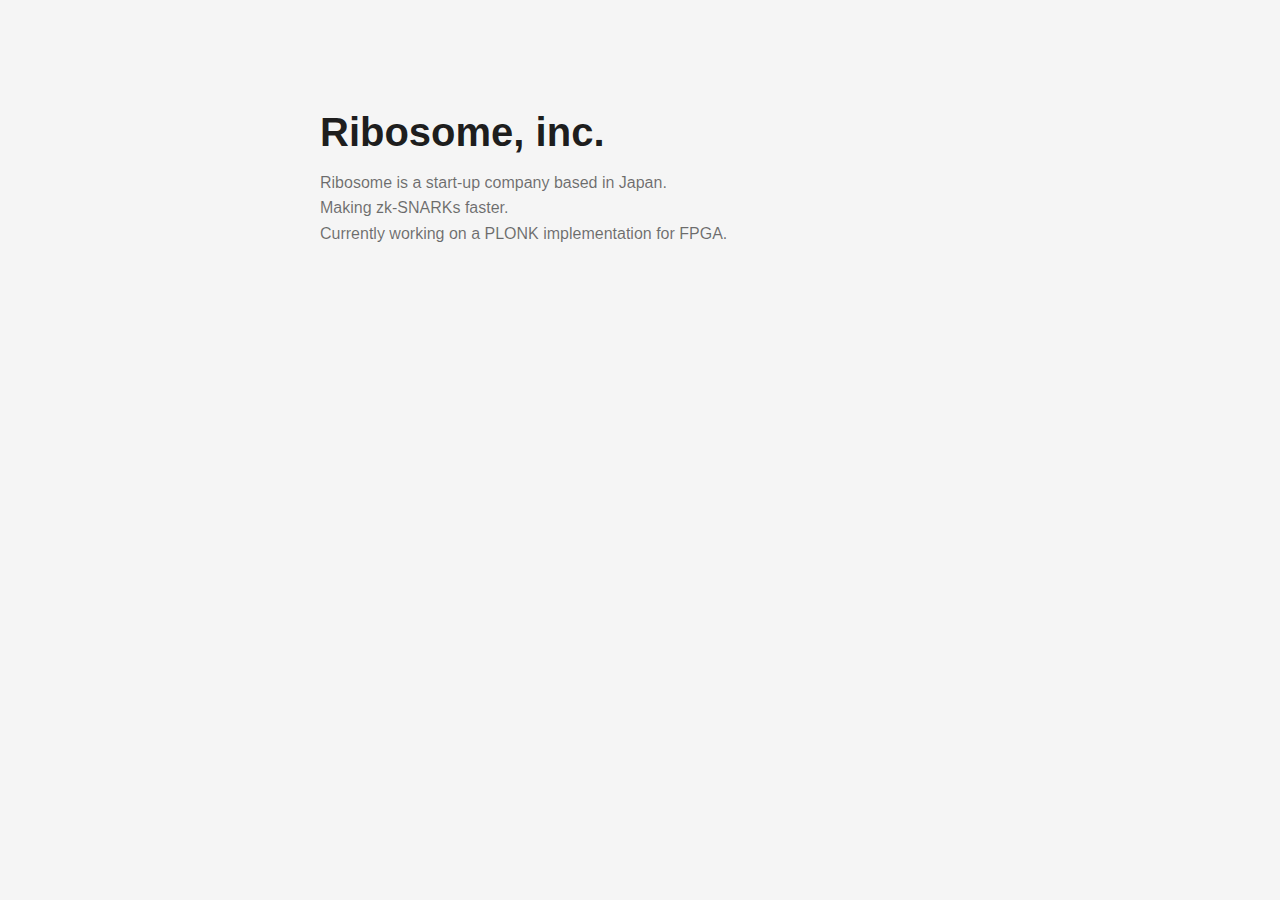
<file: index.html>
<!DOCTYPE html>
<html lang="en">
    <head>
        <title></title>

        <meta http-equiv="X-UA-Compatible" content="IE=edge">
        <meta http-equiv="content-type" content="text/html; charset=utf-8">

        <!-- Enable responsiveness on mobile devices-->
        <!-- viewport-fit=cover is to support iPhone X rounded corners and notch in landscape-->
        <meta name="viewport" content="width=device-width, initial-scale=1.0, maximum-scale=1, viewport-fit=cover">

        <!-- Standard meta tags -->
        
        

        <!-- Open Graph Tags -->
        <meta property="og:site_name" content="">
        
        <meta property="og:type" content="website">
        <meta property="og:url" content="https:&#x2F;&#x2F;ribosome-inc.github.io">
        

        <!-- CSS -->
        <link rel="stylesheet" href="https:&#x2F;&#x2F;ribosome-inc.github.io&#x2F;main.css">

        <!-- Feeds -->
        <link rel="alternate" type="application/atom+xml" title="RSS" href="https://ribosome-inc.github.io/atom.xml">

        <!-- Google Analytics -->
        
    </head>
    
    <body class="list">

    
        <header class="header">
            <nav class="nav">
                
                <h1 class="logo"><a href="https:&#x2F;&#x2F;ribosome-inc.github.io"></a></h1>
                
                <ul class="menu">
                    
                </ul>
            </nav>
        </header>

        <main class="main">
            
            <div class="posts">
                
                
                <article class="first-entry">
                
                    <header class="entry-header">
                        <h2>Ribosome, inc.</h2>
                    </header>
                    <section class=entry-content>
                        <p>Ribosome is a start-up company based in Japan.<br />
Making zk-SNARKs faster.<br />
Currently working on a PLONK implementation for FPGA.</p>

                    </section>
                    <footer class="entry-footer">
                        <time>December 31, 9999</time>
                    </footer>
                    <a class="entry-link" href="https:&#x2F;&#x2F;ribosome-inc.github.io&#x2F;about&#x2F;"></a>

                </article>
                <footer class="page-footer">
                    <nav class="pagination">
                        <!--Hidden Previous-Button-->
                        <!--Hidden Next-Button-->
                    </nav>
                </footer>
            </div>
            
        </main>
    
    </body>
</html>
</file>
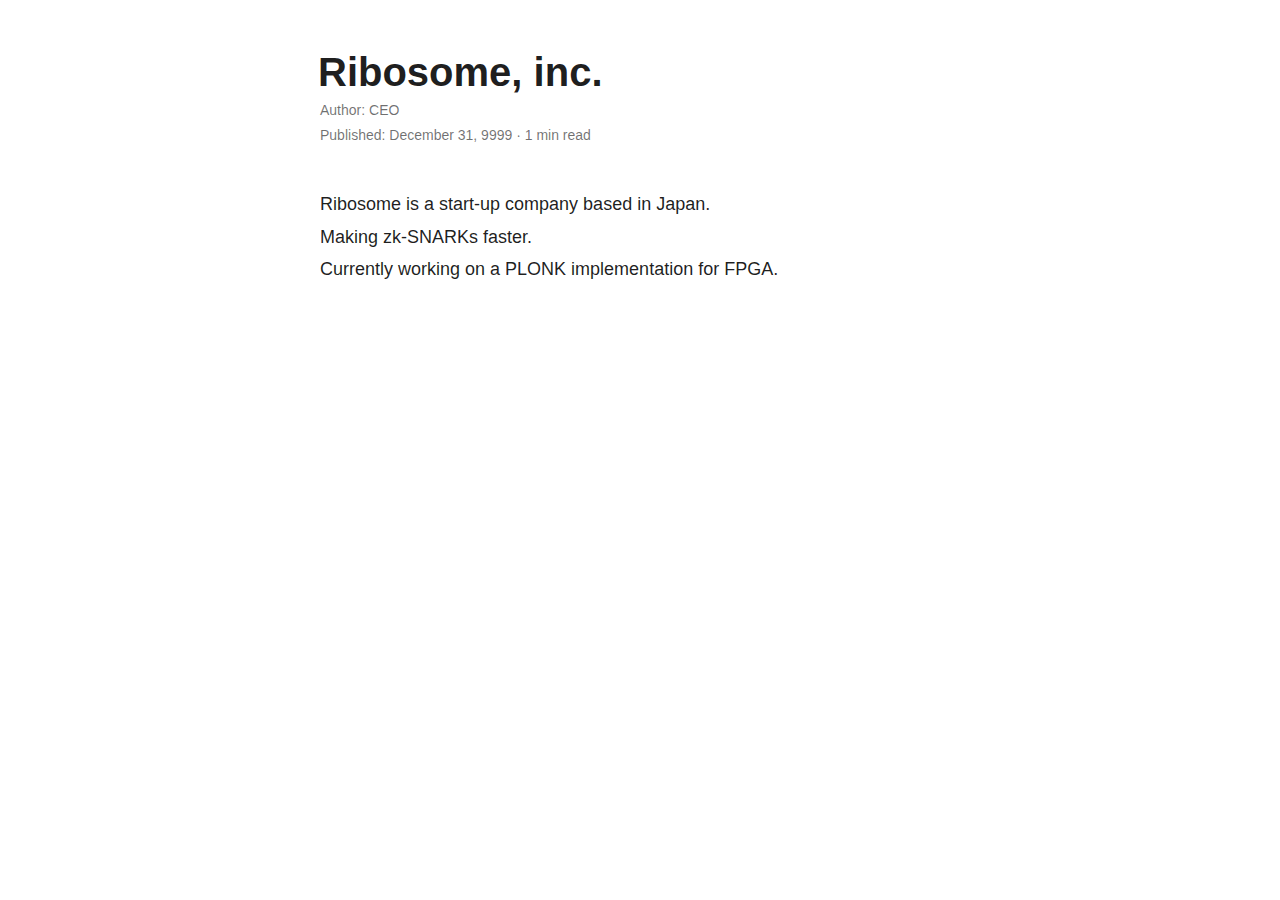
<file: about/index.html>
<!DOCTYPE html>
<html lang="en">
    <head>
        <title> - Ribosome, inc.</title>

        <meta http-equiv="X-UA-Compatible" content="IE=edge">
        <meta http-equiv="content-type" content="text/html; charset=utf-8">

        <!-- Enable responsiveness on mobile devices-->
        <!-- viewport-fit=cover is to support iPhone X rounded corners and notch in landscape-->
        <meta name="viewport" content="width=device-width, initial-scale=1.0, maximum-scale=1, viewport-fit=cover">

        <!-- Standard meta tags -->
        <meta name="author" content="CEO">
        <meta name="description" content="Ribosome is a start-up company based in Japan.&lt;br &#x2F;&gt;
Making zk-SNARKs faster.&lt;br &#x2F;&gt;
Currently working on a PLONK implementation for FPGA.">

        <!-- Open Graph Tags -->
        <meta property="og:site_name" content="">
        
        <meta property="og:title" content="Ribosome, inc.">
        <meta property="og:url" content="https:&#x2F;&#x2F;ribosome-inc.github.io&#x2F;about">
        <meta property="og:description" content="Ribosome is a start-up company based in Japan.&lt;br &#x2F;&gt;
Making zk-SNARKs faster.&lt;br &#x2F;&gt;
Currently working on a PLONK implementation for FPGA.">
        
        <meta property="og:type" content="article">
        <meta property="article:published_time" content="9999-12-31">
        
        
        
        

        <!-- CSS -->
        <link rel="stylesheet" href="https:&#x2F;&#x2F;ribosome-inc.github.io&#x2F;main.css">

        <!-- Feeds -->
        <link rel="alternate" type="application/atom+xml" title="RSS" href="https://ribosome-inc.github.io/atom.xml">

        <!-- Google Analytics -->
        
    </head>
    
    <body class="single">

    
        <header class="header">
            <nav class="nav">
                
                <p class="logo"><a href="https:&#x2F;&#x2F;ribosome-inc.github.io"></a></p>
                
                <ul class="menu">
                    
                </ul>
            </nav>
        </header>

        <main class="main">
            
<article class="post-single">
    <header class="post-header">
        <h1 class="post-title">Ribosome, inc.</h1>
        <div class="post-meta">
            <span class="post-author">
                Author: CEO
            </span>
            <br/>
            <span class="post-date">Published: <time>December 31, 9999</time></span>
            <span>&middot;</span>
            <span class="post-reading-time">1 min read</span>
        </div>
    </header>
    <div class="post-content"><p>Ribosome is a start-up company based in Japan.<br />
Making zk-SNARKs faster.<br />
Currently working on a PLONK implementation for FPGA.</p>
<span id="continue-reading"></span></div>
    <footer class="post-footer">
        
    </footer>
</article>

        </main>
    
    </body>
</html>
</file>
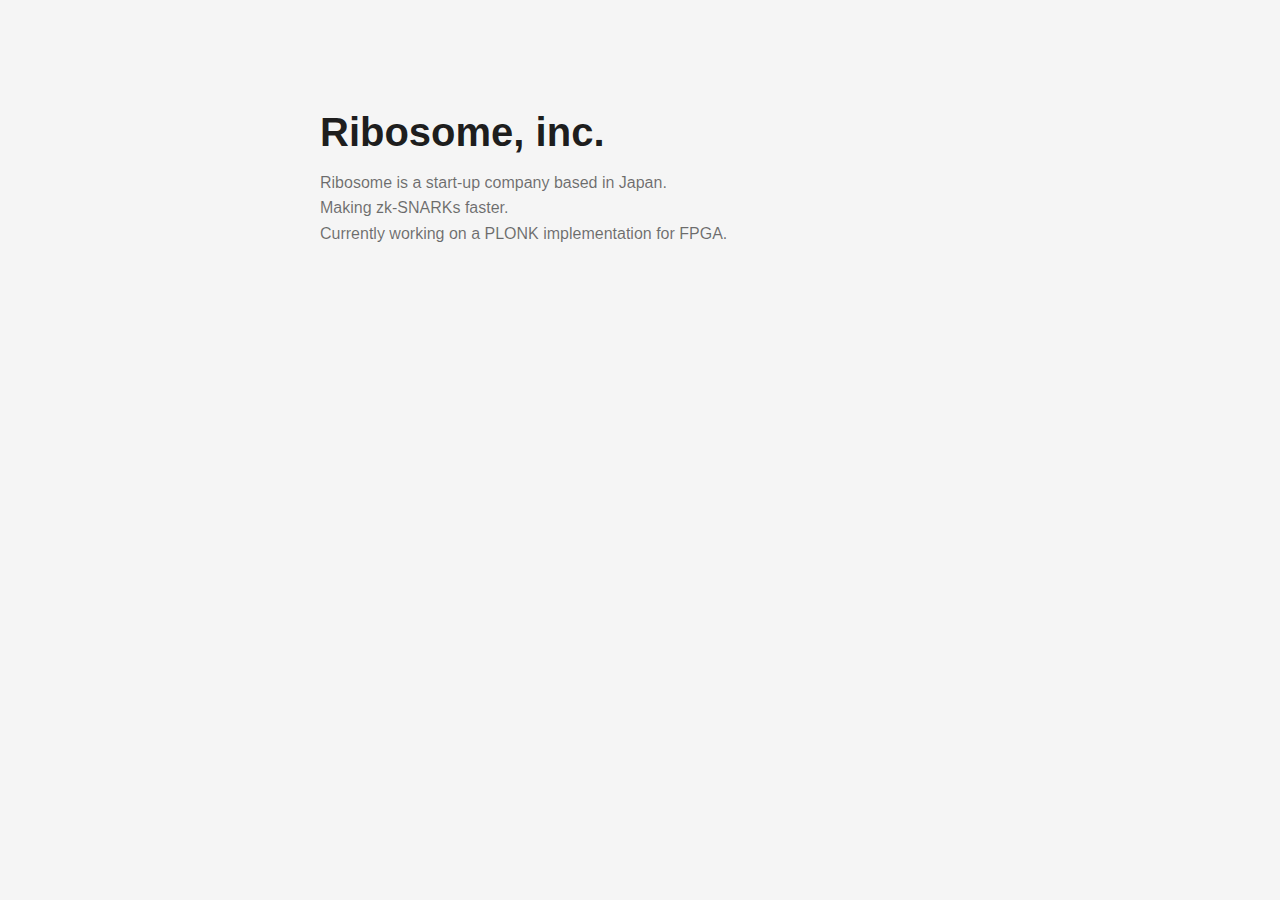
<file: page/1/index.html>
<!doctype html>
<meta charset="utf-8">
<link rel="canonical" href="https://ribosome-inc.github.io/">
<meta http-equiv="refresh" content="0; url=https://ribosome-inc.github.io/">
<title>Redirect</title>
<p><a href="https://ribosome-inc.github.io/">Click here</a> to be redirected.</p>
</file>
